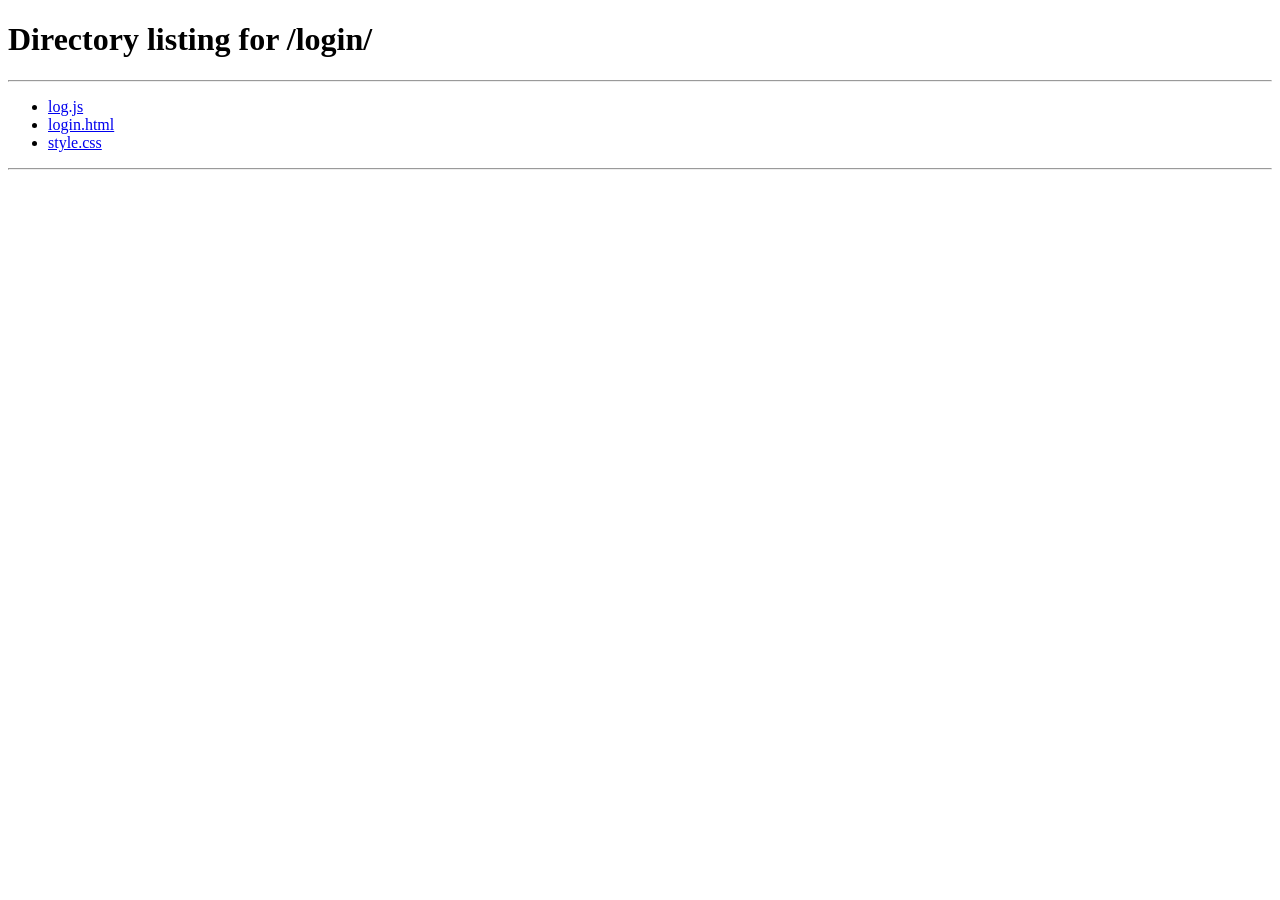
<file: index.html>
<!DOCTYPE html>
<html lang="en">

<head>
    <meta charset="UTF-8">
    <meta name="viewport" content="width=device-width, initial-scale=1.0">
    <title>SMP store</title>
    <link rel="stylesheet" href="./style.css">
    <script type="module" src="./js/mock-data.js"></script>
</head>

<body>
    <div id="global-header"></div>
    <div class="dashboard">
        <div id="global-sidebar"></div>
        <main class="main-content">
            <header class="topbar">
                <div>
                    <h2>Quản lý đơn mua hàng và tồn kho</h2>
                </div>
                <div class="user-menu">
                    <button class="user-avatar" id="userAvatar">
                        👤
                    </button>
                    <div class="dropdown-menu" id="dropdownMenu">
                        <p class="dropdown-item userName"></p>
                        <button class="dropdown-item logout-item">
                            Logout
                        </button>
                    </div>
                </div>
            </header>
            <section class="filter-section">
                <div class="filter-group">
                    <input type="text" id="search-order" placeholder="tìm đơn hàng">
                    <button class="search-btn" id="search-btn">Tìm kiếm</button>
                </div>
                <button class="create-btn">Tạo mới</button>
            </section>
            <h3 class="table-title">Danh sách đơn mua hàng</h3>
            <section class="table-section">
                <table>
                    <thead>
                        <tr>
                            <th>Mã đơn</th>
                            <th>Nhà cung cấp</th>
                            <th>Ngày mua</th>
                            <th>Nhân viên</th>
                            <th>Tổng tiền</th>
                            <th>Trạng thái</th>
                        </tr>
                    </thead>
                    <tbody id="purchase-order-list">
                        <tr>
                            <td></td>
                            <td></td>
                            <td></td>
                            <td></td>
                            <td></td>
                            <td>
                                <span class="status">
                                </span>
                            </td>
                        </tr>
                    </tbody>
                </table>
            </section>
        </main>
    </div>
    <div id="global-footer"></div>
    <script src="./js/main.js"></script>
    <script type="module" src="./index.js"></script>
</body>

</html>
</file>
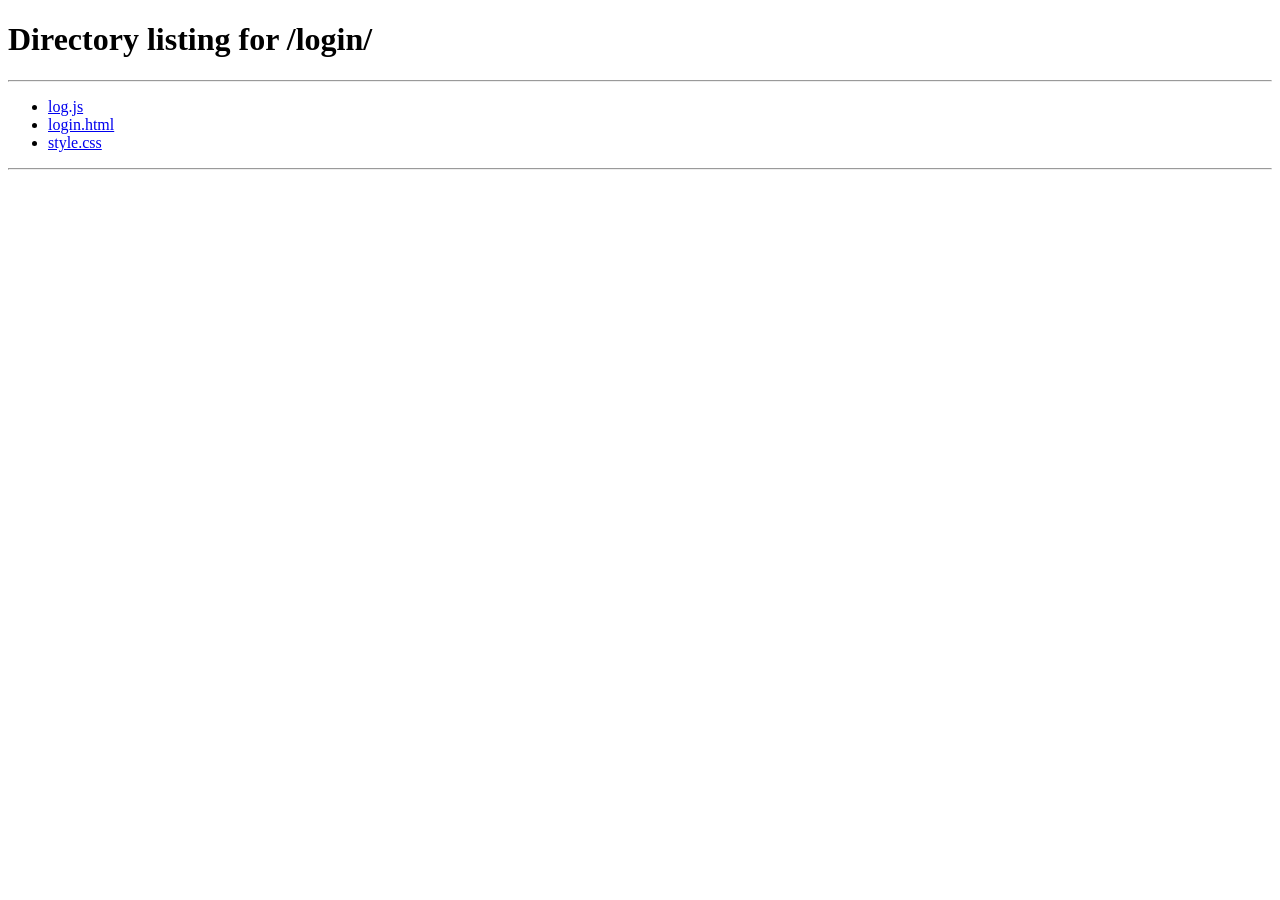
<file: ImportOrders/index.html>
<!DOCTYPE html>
<html lang="en">

<head>
    <meta charset="UTF-8">
    <meta name="viewport" content="width=device-width, initial-scale=1.0">
    <title>Đơn Mua Hàng</title>
    <link rel="stylesheet" href="./style.css">
    <script type="module" src="../js/mock-data.js"></script>
</head>

<body>
    <div id="global-header"></div>
    <div class="dashboard">
        <div id="global-sidebar"></div>
        <main class="main-content">
            <header class="topbar">
                <div>
                    <h1>Đơn Mua Hàng</h1>
                    <p>Quản lý thông tin và sản phẩm của đơn hàng</p>
                </div>
                <div class="user-menu">
                    <button class="user-avatar" id="userAvatar">
                        👤
                    </button>
                    <div class="dropdown-menu" id="dropdownMenu">
                        <p class="dropdown-item userName"></p>
                        <button class="dropdown-item logout-item">
                            Logout
                        </button>
                    </div>
                </div>
            </header>
            <div class="purchase-page">
                <section class="card">
                    <div class="card-header">
                        <h2>Thông tin chung</h2>
                    </div>
                    <div class="form-grid">
                        <div class="form-group">
                            <label>Nhà cung cấp</label required>
                            <select id="Supplier-options">
                                <option value="">
                                    Chọn nhà cung cấp
                                </option>
                                <option>
                                </option>
                            </select>
                        </div>

                        <div class="form-group">
                            <label>Nhân viên phụ trách</label>
                            <input class="employee" type="text" placeholder="Nhập tên nhân viên" required>
                        </div>

                        <div class="form-group">
                            <label>Ngày mua hàng</label>
                            <input class="date-input" type="date" required>
                        </div>

                        <div class="form-group full-width">
                            <label>Ghi chú</label>
                            <textarea class="note-input" placeholder="Nhập ghi chú..."></textarea>
                        </div>
                    </div>
                </section>

                <div class="product-layout">
                    <section class="card product-card">
                        <div class="card-header product-header">
                            <h2>Danh sách sản phẩm</h2>
                            <button class="add-product-btn">
                                Thêm sản phẩm
                            </button>
                        </div>

                        <div class="table-wrapper">
                            <table class="product-table">
                                <thead>
                                    <tr>
                                        <th>Mã sản phẩm</th>
                                        <th>Tên sản phẩm</th>
                                        <th>Số lượng</th>
                                        <th>Đơn giá</th>
                                        <th>Thành tiền</th>
                                        <th>Hành động</th>
                                    </tr>
                                </thead>
                                <tbody id="product-table-body">
                                    <tr>
                                        
                                    </tr>
                                </tbody>
                            </table>
                        </div>
                    </section>

                    <aside class="checkout-sidebar">
                        <div class="summary-card">
                            <span>Tổng tiền đơn hàng</span>
                            <h2 id="total-price">0đ</h2>
                        </div>
                        <div class="action-card">
                            <button class="draft-btn">
                                Lưu lại
                            </button>
                            <button class="confirm-btn">
                                Xác nhận đơn hàng
                            </button>
                            <button class="import-btn">
                                Xác nhận nhập kho
                            </button>
                            <button class="secondary-btn">
                                Quay lại danh sách
                            </button>
                        </div>
                    </aside>
                </div>
            </div>
        </main>
    </div>
    <div id="global-footer"></div>
    <script type="module" src="./index.js"></script>
    <script src="../js/main.js"></script>
</body>

</html>
</file>
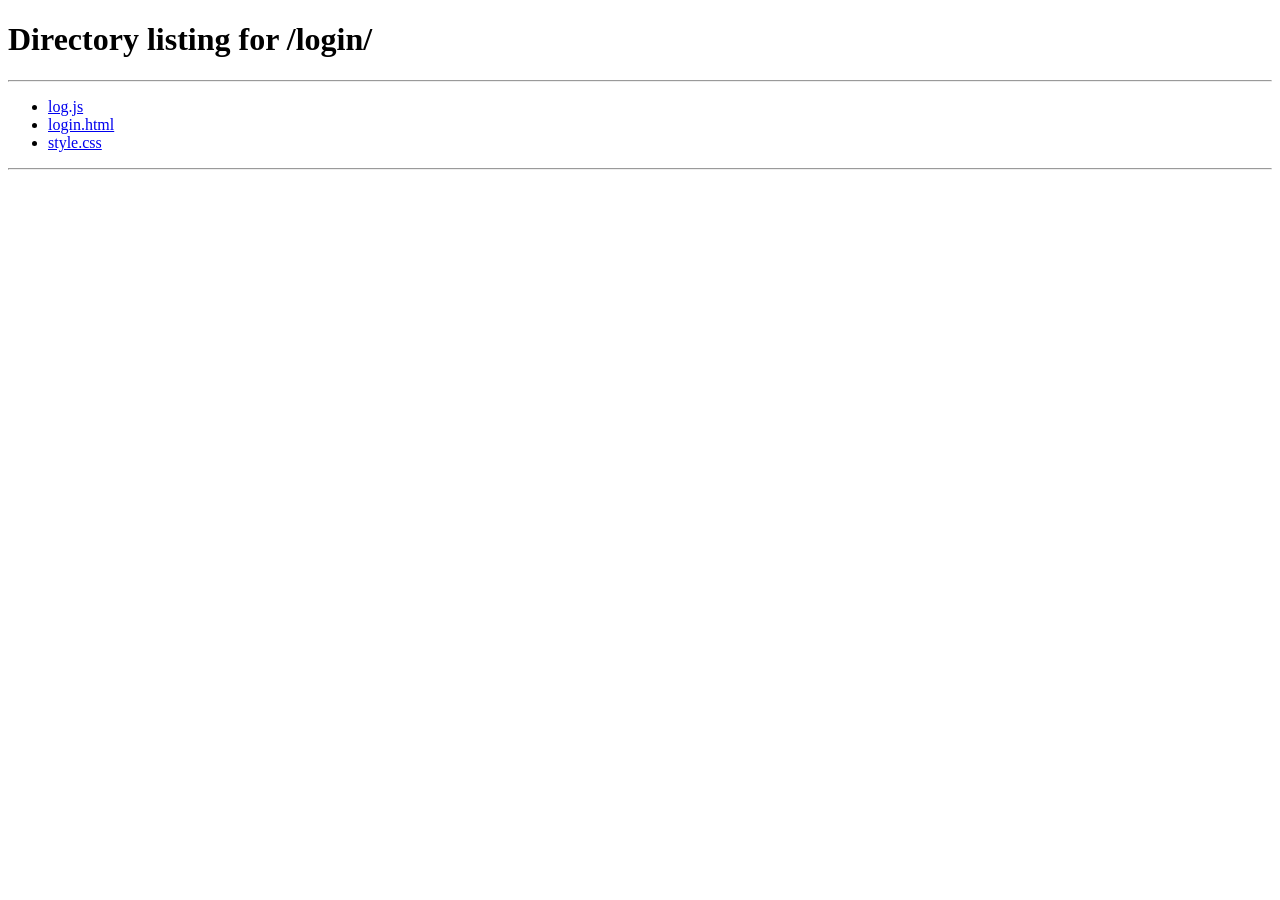
<file: inventory/index.html>
<!DOCTYPE html>
<html lang="en">

<head>
    <meta charset="UTF-8">
    <meta name="viewport" content="width=device-width, initial-scale=1.0">
    <title>Tra cứu tồn kho</title>
    <link rel="stylesheet" href="./style.css">
    <script type="module" src="../js/mock-data.js"></script>
</head>

<body>
    <div id="global-header"></div>
    <div class="dashboard">
        <div id="global-sidebar"></div>
        <main class="main-content">
            <header class="page-header">
                <h1>Tra cứu tồn kho</h1>
                <p>Kiểm tra số lượng tồn kho sản phẩm</p>
            </header>
            <section class="search-card">
                <div class="search-group">
                    <input type="text" id="keyword" placeholder="Nhập mã hoặc tên sản phẩm">
                    <button id="search-btn">
                        Tìm kiếm
                    </button>
                </div>
            </section>

            <section class="table-card">
                <table>
                    <thead>
                        <tr>
                            <th>Mã sản phẩm</th>
                            <th>Tên sản phẩm</th>
                            <th>Tồn kho</th>
                        </tr>
                    </thead>
                    <tbody id="inventory-list">
                        <td></td>
                        <td></td>
                        <td></td>
                    </tbody>
                </table>
            </section>
        </main>
    </div>
    <div id="global-footer"></div>
    <script src="../js/main.js"></script>
    <script type="module" src="./stock.js"></script>
</body>
</html>
</file>
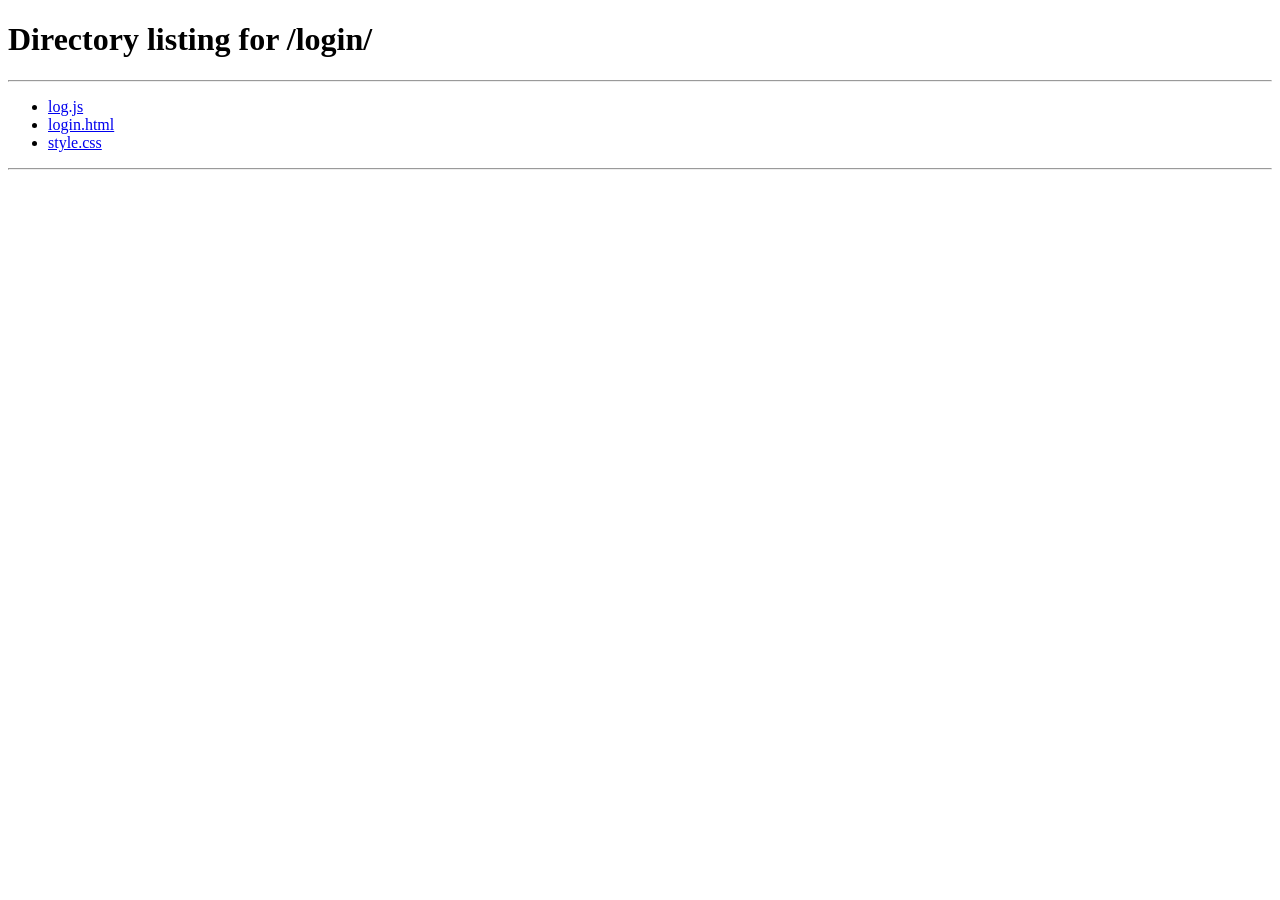
<file: ProductDetail/index.html>
<!DOCTYPE html>
<html lang="en">

<head>
    <meta charset="UTF-8">
    <meta name="viewport" content="width=device-width, initial-scale=1.0">
    <title>Chi tiết sản phẩm</title>
    <link rel="stylesheet" href="./style.css">
</head>

<body>
    <div id="global-header"></div>
    <div class="dashboard">
        <div id="global-sidebar"></div>
        <main class="main-content">
            <header class="page-header">
                <h1>Thông tin sản phẩm</h1>
                <p>Tạo mới hoặc chỉnh sửa sản phẩm</p>
            </header>
            <section class="form-card">
                <div class="form-grid">
                    
                    <div class="form-group">
                        <label>
                            Tên sản phẩm
                            <span class="required">*</span>
                        </label>
                        <input type="text" id="product-name" required>
                    </div>

                    <div class="form-group">
                        <label>
                            Nhà cung cấp
                            <span class="required">*</span>
                        </label>
                        <select id="product-supplier" >
                            <option value="" required>-- Chọn nhà cung cấp --</option>
                        </select>
                    </div>
                    <div class="form-group">
                        <label>
                            Đơn vị tính
                            <span class="required">*</span>
                        </label>
                        <input type="text" id="product-unit" required>
                    </div>
                    <div class="form-group">
                        <label>Đơn giá</label>
                        <input type="number" id="product-price">
                    </div>
                </div>
                <div class="form-actions">
                    <button class="save-btn" id="save-btn">
                        Lưu
                    </button>
                    <button class="cancel-btn" id="cancel-btn">
                        Hủy
                    </button>
                </div>
            </section>
        </main>
    </div>

    <div id="global-footer"></div>
    <script src="../js/main.js"></script>
    <script type="module" src="./pdetail.js"></script>
</body>

</html>
</file>
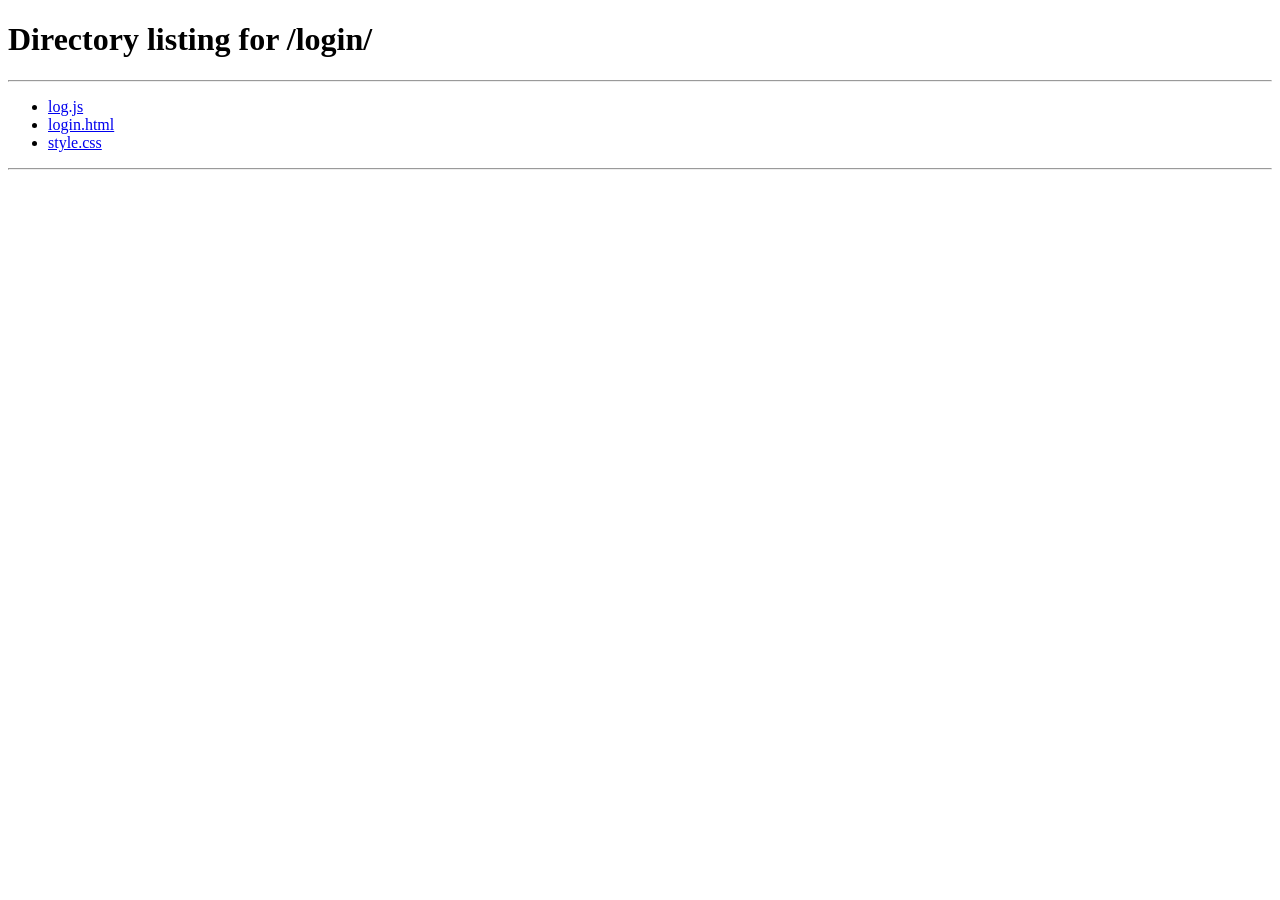
<file: ProductPage/index.html>
<!DOCTYPE html>
<html lang="en">

<head>
    <meta charset="UTF-8">
    <meta name="viewport" content="width=device-width, initial-scale=1.0">
    <title>Danh sách sản phẩm</title>
    <link rel="stylesheet" href="./style.css">
    <script type="module" src="../js/mock-data.js"></script>
</head>

<body>
    <div id="global-header"></div>
    <div class="dashboard">
        <div id="global-sidebar"></div>
        <main class="main-content">
            <header class="topbar">
                <div>
                    <h1>Danh sách sản phẩm</h1>
                    <p>Quản lý thông tin sản phẩm</p>
                </div>
                <div class="user-menu">
                    <button class="user-avatar" id="userAvatar">
                        👤
                    </button>
                    <div class="dropdown-menu" id="dropdownMenu">
                        <p class="dropdown-item userName"></p>
                        <button class="dropdown-item logout-item">
                            Logout
                        </button>
                    </div>
                </div>
            </header>
            <div class="page-content">
                <section class="action-bar">
                    <div class="search-group">
                        <input type="text" id="search-box" placeholder="Tìm sản phẩm...">
                        <button id="search-btn">
                            Tìm kiếm
                        </button>
                    </div>
                    <button class="create-btn">
                        Tạo mới
                    </button>
                </section>
                <section class="card">
                    <div class="table-wrapper">
                        <table class="data-table">
                            <thead>
                                <tr>
                                    <th>Mã SP</th>
                                    <th>Tên sản phẩm</th>
                                    <th>Đơn giá</th>
                                    <th>Tồn kho</th>
                                </tr>
                            </thead>
                            <tbody id="product-list">
                                <tr>
                                    <td></td>
                                    <td></td>
                                    <td></td>
                                    <td></td>
                                </tr>
                            </tbody>
                        </table>
                    </div>
                </section>
            </div>
        </main>
    </div>
    <div id="global-footer"></div>
    <script src="../js/main.js"></script>
    <script src="./product.js"></script>
</body>

</html>
</file>
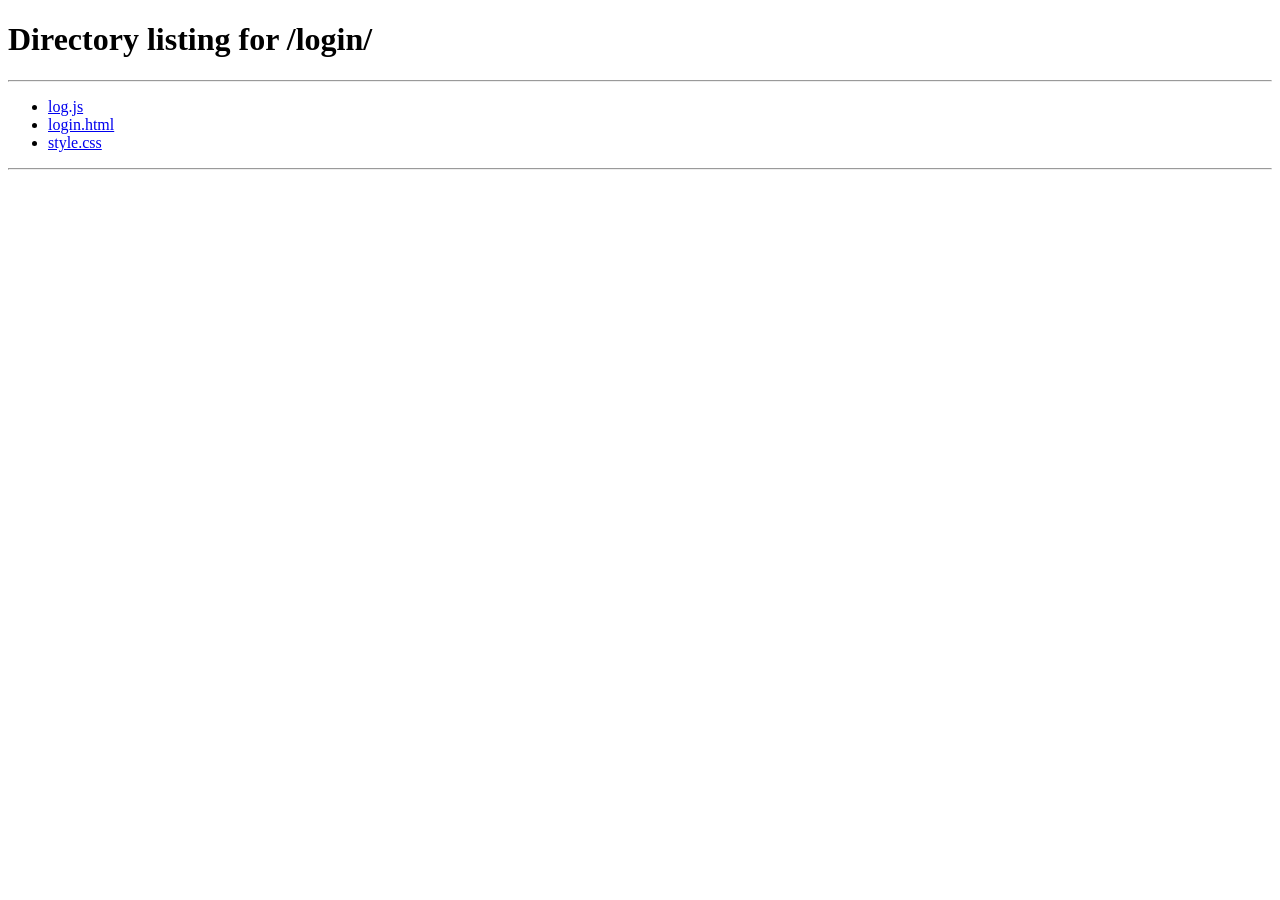
<file: Supplier/index.html>
<!DOCTYPE html>
<html lang="en">

<head>
    <meta charset="UTF-8">
    <meta name="viewport" content="width=device-width, initial-scale=1.0">
    <title>Danh sách sản phẩm</title>
    <link rel="stylesheet" href="./style.css">
    <script type="module" src="../js/mock-data.js"></script>
</head>

<body>
    <div id="global-header"></div>
    <div class="dashboard">
        <div id="global-sidebar"></div>
        <main class="main-content">
            <header class="topbar">
                <div>
                    <h1>Danh sách nhà cung cấp</h1>
                    <p>Quản lý thông tin nhà cung cấp</p>
                </div>
                <div class="user-menu">
                    <button class="user-avatar" id="userAvatar">
                        👤
                    </button>
                    <div class="dropdown-menu" id="dropdownMenu">
                        <p class="dropdown-item userName"></p>
                        <button class="dropdown-item logout-item">
                            Logout
                        </button>
                    </div>
                </div>
            </header>
            <div class="page-content">
                <section class="action-bar">
                    <div class="search-group">
                        <input type="text" id="search" placeholder="Tìm nhà cung cấp...">
                        <button id="search-btn">
                            Tìm kiếm
                        </button>
                    </div>
                    <button class="create-btn">
                        Tạo mới
                    </button>
                </section>
                <section class="card">
                    <div class="table-wrapper">
                        <table class="data-table">
                            <thead>
                                <tr>
                                    <th>Mã</th>
                                    <th>Tên nhà cung cấp</th>
                                    <th>Số điện thoại</th>
                                    <th>Địa chỉ</th>
                                </tr>
                            </thead>
                            <tbody id="supplier-list">
                                <tr>

                                </tr>
                            </tbody>
                        </table>
                    </div>
                </section>
            </div>
        </main>
    </div>
    <div id="global-footer"></div>
    <script src="../js/main.js"></script>
    <script src="./supplier.js"></script>
</body>

</html>
</file>
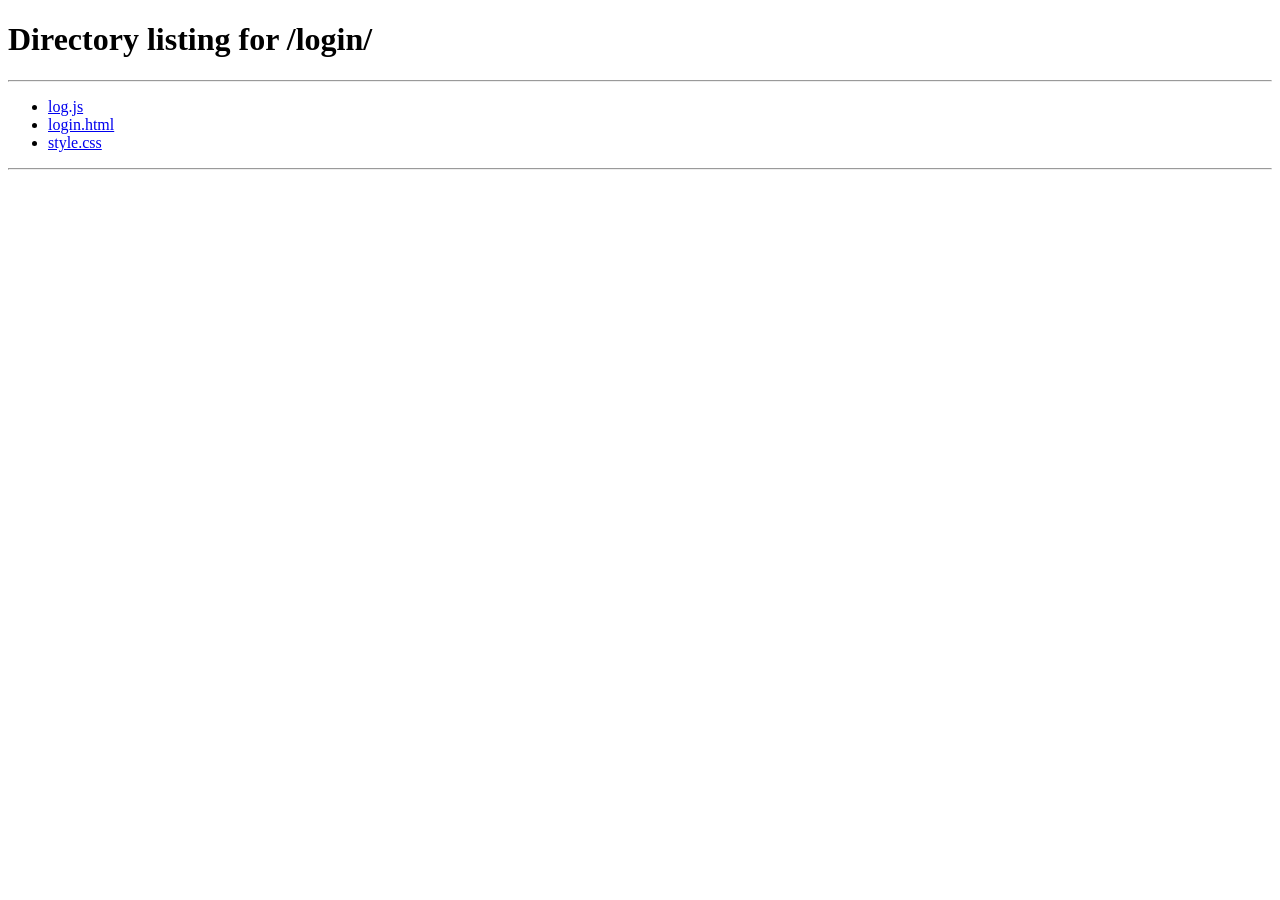
<file: SupplierDetail/index.html>
<!DOCTYPE html>
<html lang="en">

<head>
    <meta charset="UTF-8">
    <meta name="viewport" content="width=device-width, initial-scale=1.0">
    <title>Chi tiết nhà cung cấp</title>
    <link rel="stylesheet" href="./style.css">
</head>

<body>

    <div id="global-header"></div>
    <div class="dashboard">

        <div id="global-sidebar"></div>
        <main class="main-content">

            <header class="page-header">
                <h1>Thông tin nhà cung cấp</h1>
                <p>Tạo mới hoặc chỉnh sửa nhà cung cấp</p>
            </header>

            <section class="form-card">
                <div class="form-grid">
                    <div class="form-group">
                        <label>
                            Tên nhà cung cấp
                            <span class="required">*</span>
                        </label>
                        <input type="text" id="supplier-name" required>
                    </div>

                    <div class="form-group">
                        <label>
                            Số điện thoại
                            <span class="required">*</span>
                        </label>
                        <input type="text" id="supplier-phone" required>
                    </div>

                    <div class="form-group">
                        <label>Địa chỉ</label>
                        <textarea rows="4" id="supplier-address"></textarea>
                    </div>
                </div>

                <div class="form-actions">
                    <button class="save-btn" id="save-btn"> Lưu</button>
                    <button class="cancel-btn" id="cancel-btn">Hủy</button>
                </div>
            </section>
        </main>

    </div>
    <div id="global-footer"></div>

    <script src="../js/main.js"></script>
    <script type="module" src="./sdetal.js"></script>

</body>

</html>
</file>
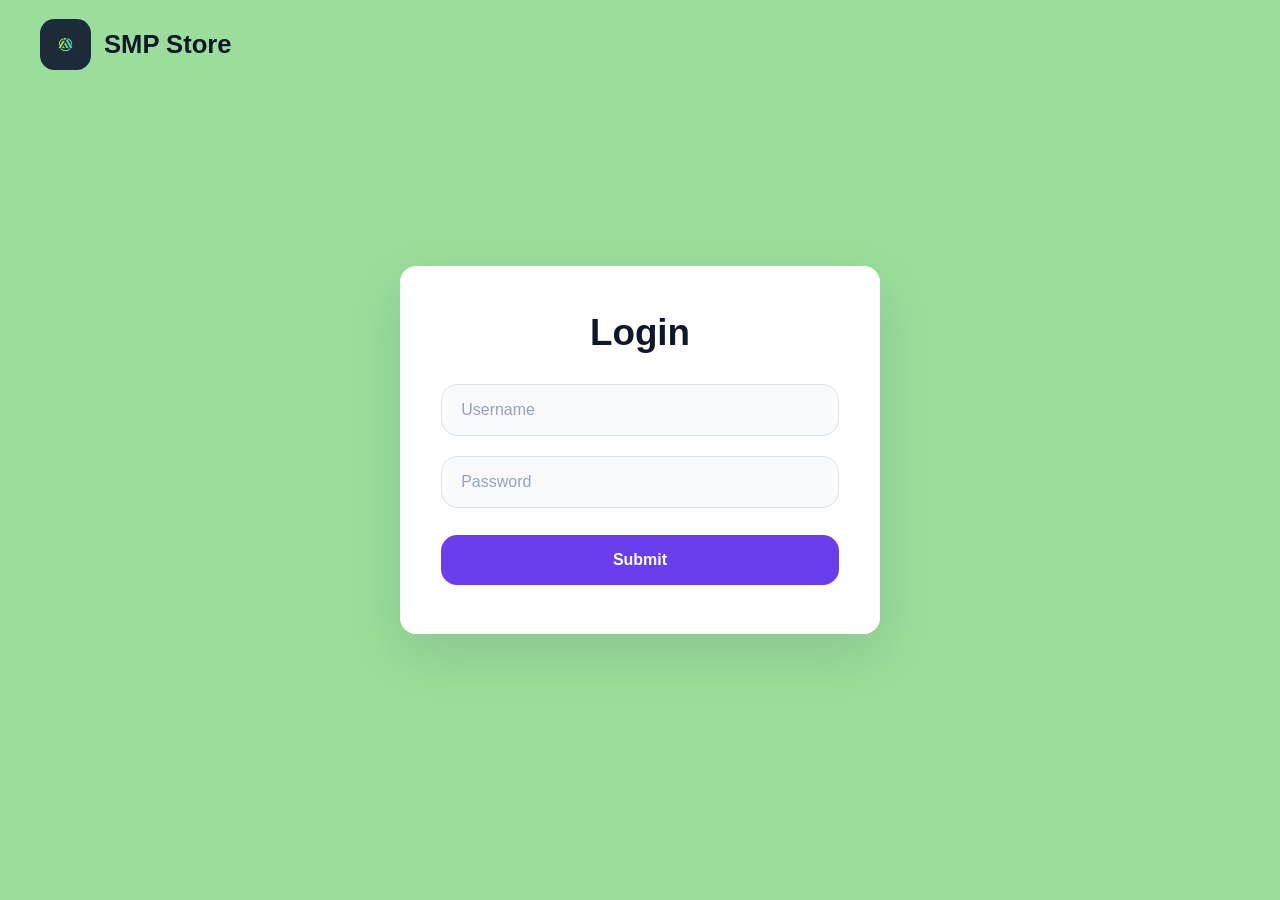
<file: login/login.html>
<!DOCTYPE html>
<html lang="en">

<head>
    <meta charset="UTF-8">
    <meta name="viewport" content="width=device-width, initial-scale=1.0">
    <title>Login page</title>
    <link rel="stylesheet" href="style.css">
</head>

<body>
    <header>
        <img src="../assets/images/logo.png" alt="logo" class="logo">
        <h2>SMP Store</h2>
    </header>
    <div class="login_container">
        <div class="input_panel">
            <div class="form-container">
                <div class="login-form" id="login-form">
                    <div class="header-text">
                        <h2>Login</h2>
                    </div>
                    <form id="input-form">
                        <div class="input">
                            <input type="text" id="Username" placeholder="Username" required>
                        </div>
                        <div class="input">
                            <input type="password" id="Password" placeholder="Password" required>
                        </div>
                        <div class="submitbtn">
                            <button type="submit" class="btn btn-login">Submit</button>
                        </div>
                    </form>
                </div>
            </div>
        </div>
    </div>
    <script type="module" src="./log.js"></script>
</body>
</html>
</file>
<file: style.css>
*{
    padding: 0;
    margin: 0;
    box-sizing: border-box;
}

html{
    font-size: 100%;
}

body{
    font-family: Arial, Helvetica, sans-serif;
    background: #f5f7fb;
    color: #1e293b;
}

.global-header{
    position: relative;
    height: 4rem;
    background: #ffffff;
    border-bottom: 1px solid #e2e8f0;
    display: flex;
    align-items: center;
    padding: 0 2rem;
}

.header-left{
    z-index: 2;
}

.header-mid{
    position: absolute;
    left: 50%;
    transform: translateX(-50%);
    color: #000;
    text-align: center;
}

.header-mid h2{
    font-size: 1.7rem;
    font-weight: 700;
}

.dashboard{
    display: flex;
    min-height: calc(100vh - 70px);
}

.sidebar{
    width: 18rem;
    min-height: 100%;
    background: #fff;
    border-right: 1px solid #e2e8f0;
}

.sidebar-top{
    display: flex;
    flex-direction: column;
    gap: 2rem;
}

.logohrf {
    text-decoration: none;
}

.brand{
    display: flex;
    align-items: center;
    gap: 0.8rem;
}
.logo{
    width: 3rem;
    height: 3rem;
    border-radius: 0.8rem;
}

.brand h2{
    font-size: 1.4rem;
}

.nav-links{
    display: flex;
    flex-direction: column;
    gap: 0.8rem;
}

.nav-item{
    text-decoration: none;
    color: #475569;
    padding: 1rem 1.2rem;
    border-radius: 1rem;
    transition: 0.2s ease;
}

.nav-item:hover{
    background: #eef2ff;
    color: #4f46e5;
}

.nav-item.active{
    background: rgb(98, 22, 211);
    color: white;
    font-weight: 600;
}

.main-content{
    flex: 1;
    padding: 2rem;
}

.topbar{
    display: flex;
    justify-content: space-between;
    align-items: center;
    margin-bottom: 2rem;
}

.topbar h1{
    font-size: 2rem;
    margin-bottom: 0.5rem;
}

.topbar p{
    color: #64748b;
}

.table-title{
    margin-bottom: 0.6rem;
    margin-left: 0.125rem;
    padding: 0.25rem;
    
}

.user-menu{
    position:relative;
}

.user-avatar{
    width:3rem;
    height:3rem;
    border:none;
    border-radius:50%;
    cursor:pointer;

    color:white;
    font-size:1.2rem;

    display:flex;
    align-items:center;
    justify-content:center;
}


.dropdown-menu{
    position:absolute;
    top:3.5rem;
    right:0;
    width:12rem;
    background:white;
    border-radius:12px;
    box-shadow:0 10px 25px rgba(0,0,0,.12);
    overflow:hidden;
    display:none;
    z-index:1000;
}

.dropdown-menu.show{
    display:block;
}

.dropdown-item{
    display:block;
    width:100%;
    padding:0.9rem 1rem;
    text-align:left;
    background:none;
    border:none;
    text-decoration:none;
    color:#1e293b;
    cursor:pointer;
    font-size:0.95rem;
}

.dropdown-item:hover{
    background:#f8fafc;
}

.logout-item{
    color:#ef4444;
    font-weight:600;
}


.filter-section{
    padding: 1.5rem;
    border-radius: 1.5rem;
    margin-bottom: 2rem;
    display: flex;
    justify-content: space-between;
    align-items: center;
    gap: 1rem;
}

.filter-group{
    display: flex;
    gap: 1rem;
    flex-wrap: wrap;
}

.filter-group input{
    padding: 0.9rem 1rem;
    border: 0.0625rem solid #dbe2ea;
    border-radius: 0.8rem;
    min-width: 15rem;
}

.search-btn, .create-btn{
    border: none;
    padding: 0.9rem 1.4rem;
    border-radius: 0.8rem;
    cursor: pointer;
    font-weight: 600;
}

.search-btn{
    background: #4f46e5;
    color: white;
}

.create-btn{
    background: rgb(109, 50, 227);
    color: white;
}


.table-section{
    background: white;
    border-radius: 1.5rem;
    overflow: hidden;
    box-shadow:  0 0.5rem 2rem rgba(15,23,42,0.04);
}

table{
    width: 100%;
    border-collapse: collapse;
}

thead{
    background: #f8fafc;
}

th,td{
    padding: 1.2rem;
    text-align: left;
}

th{
    font-size: 0.95rem;
    color: #64748b;
}

tbody tr{
    border-top: 0.0625rem solid #f1f5f9;
}

tbody tr:hover{
    background: #f8fafc;
}


.status{
    padding: 0.5rem 0.8rem;
    border-radius: 999px;
    font-size: 0.85rem;
    font-weight: 600;
}

.draft{
    background: #fef3c7;
    color: #92400e;
}

.confirmed{
    background: #dbeafe;
    color: #1d4ed8;
}

.imported{
    background: #dcfce7;
    color: #166534;
}


.footer{
    background: #ffffff;
    border-top: 1px solid #e2e8f0;
    padding: 1rem;
    text-align: center;
    color: #64748b;
    font-size: 0.95rem;
}

@media screen and (max-width: 900px){
    .dashboard{
        flex-direction: column;
    }

    .sidebar{
        width: 100%;
    }

    .filter-section{
        flex-direction: column;
        align-items: stretch;
    }

    .filter-group{
        width: 100%;
    }

    .filter-group input{
        width: 100%;
    }
}

@media screen and (max-width: 600px){

    html{
        font-size: 14px;
    }

    .topbar{
        flex-direction: column;
        align-items: flex-start;
        gap: 1rem;
    }

    .table-section{
        overflow-x: auto;
    }

    table{
        min-width: 50rem;
    }
}
</file>
<file: ImportOrders/style.css>
* {
    margin: 0;
    padding: 0;
    box-sizing: border-box;
}

html {
    font-size: 100%;
}

body {
    font-family: Arial, Helvetica, sans-serif;
    background: #f3f6fb;
    color: #1e293b;
}


.global-header{
    position: relative;
    height: 4rem;
    background: #ffffff;
    border-bottom: 1px solid #e2e8f0;
    display: flex;
    align-items: center;
    padding: 0 2rem;
}

.header-left{
    z-index: 2;
}

.header-mid{
    position: absolute;
    left: 50%;
    transform: translateX(-50%);
    color: #000;
    text-align: center;
}

.header-mid h2{
    font-size: 1.7rem;
    font-weight: 700;
}
.logohrf {
    text-decoration: none;
}

.purchase-page {
    display: flex;
    flex-direction: column;
    gap: 1.5rem;
}

.dashboard{
    display: flex;
    min-height: calc(100vh - 70px);
}

.logohr {
    text-decoration: none;
}

.sidebar{
    width: 18rem;
    min-height: 100%;
    background: #fff;
    border-right: 1px solid #e2e8f0;
}

.sidebar-top{
    display: flex;
    flex-direction: column;
    gap: 2rem;
}

.brand {
    display: flex;
    align-items: center;
    gap: 0.8rem;
}

.logo {
    width: 3rem;
    height: 3rem;
    border-radius: 0.8rem;
}

.brand h2 {
    font-size: 1.4rem;
}

.nav-links {
    display: flex;
    flex-direction: column;
    gap: 0.8rem;
}

.nav-item {
    text-decoration: none;
    color: #475569;
    padding: 1rem 1.2rem;
    border-radius: 1rem;
    transition: 0.2s ease;
}

.nav-item:hover {
    background: #eef2ff;
    color: #4f46e5;
}

.nav-item .active {
    background: #4f46e5;
    color: white;
    font-weight: 600;
}


.main-content {
    flex: 1;
    padding: 1.5rem;
}

.topbar {
    display: flex;
    justify-content: space-between;
    align-items: center;
    margin-bottom: 2rem;
    gap: 1rem;
    flex-wrap: wrap;
}

.topbar h1 {
    font-size: 2.2rem;
    color: #0f172a;
}

.topbar p {
    margin-top: 0.5rem;
    color: #64748b;
}

.user-menu{
    position:relative;
}

.user-avatar{
    width:3rem;
    height:3rem;
    border:none;
    border-radius:50%;
    cursor:pointer;
    color:white;
    font-size:1.2rem;
    display:flex;
    align-items:center;
    justify-content:center;
}


.dropdown-menu{
    position:absolute;
    top:3.5rem;
    right:0;
    width:12rem;
    background:white;
    border-radius:12px;
    box-shadow:0 10px 25px rgba(0,0,0,.12);
    overflow:hidden;
    display:none;
    z-index:1000;
}

.dropdown-menu.show{
    display:block;
}

.dropdown-item{
    display:block;
    width:100%;
    padding:0.9rem 1rem;
    text-align:left;
    background:none;
    border:none;
    text-decoration:none;
    color:#1e293b;
    cursor:pointer;
    font-size:0.95rem;
}

.dropdown-item:hover{
    background:#f8fafc;
}

.logout-item{
    color:#ef4444;
    font-weight:600;
}

.card {
    background: #ffffff;
    border-radius: 1rem;
    padding: 1.25rem;
}

.card-header {
    margin-bottom: 1.5rem;
}

.card-header h2 {
    font-size: 1.3rem;
    color: #0f172a;
}


.form-grid {
    display: grid;
    grid-template-columns: repeat(2, 1fr);
    gap: 1rem;
}

.form-group {
    display: flex;
    flex-direction: column;
    gap: 0.6rem;
}

.full-width {
    grid-column: span 2;
}

.form-group label {
    font-size: 0.95rem;
    font-weight: 600;
    color: #334155;
}

.form-group input,
.form-group select,
.form-group textarea {
    width: 100%;
    padding: 0.8rem 0.9rem;
    border: 0.0625rem solid #dbe2ea;
    border-radius: 0.8rem;
    background: #f8fafc;
    font-size: 1rem;
    transition: 0.2s ease;
}

.form-group textarea {
    resize: vertical;
    min-height: 5.5rem;
}

.form-group input:focus,
.form-group select:focus,
.form-group textarea:focus {
    outline: none;
    border-color: #4f46e5;
    background: #ffffff;
    box-shadow: 0 0 0 0.2rem rgba(79, 70, 229, 0.15);
}


.product-header {
    display: flex;
    justify-content: space-between;
    align-items: center;
}

.add-product-btn {
    border: none;
    background: linear-gradient(135deg, #4f46e5, #7c3aed);
    color: white;
    border-radius: 0.8rem;
    cursor: pointer;
    padding: 0.75rem 1rem;
    font-size: 0.9rem;
    font-weight: 600;
}

.table-wrapper {
    overflow-x: auto;
}

.product-table {
    width: 100%;
    border-collapse: collapse;
}

.product-table th {
    background: #f8fafc;
    padding: 0.9rem;
    text-align: left;
    color: #475569;
    font-size: 0.8rem;
}

.product-table td {
    padding: 0.9rem;
    border-top: 0.0625rem solid #e2e8f0;
    vertical-align: middle;
}

.product-layout {
    display: grid;
    grid-template-columns: 1fr 18rem;
    gap: 1rem;
    align-items: start;
}

.product-card {
    width: 100%;
}

.checkout-sidebar {
    display: flex;
    flex-direction: column;
    gap: 1.5rem;
    
    position: sticky;
    top: 2rem;
}

.product-table td input,
.product-table td select {
    width: 100%;
    padding: 0.60rem;
    border: 0.0625rem solid #dbe2ea;
    border-radius: 0.6rem;
}

.total-price {
    font-size: 1rem;
    font-weight: 700;
    color: #4f46e5;
}

.delete-btn {
    border: none;
    background: #ef4444;
    color: white;
    padding: 0.5rem 1rem;
    border-radius: 0.6rem;
    cursor: pointer;
}


.summary-card {
    background: #ffffff;
    border-radius: 1.2rem;
    padding: 1.25rem;
    box-shadow: 0 0.25rem 1rem rgba(15, 23, 42, 0.06);
}

.summary-card span {
    font-size: 1rem;
    color: #64748b;
}

.summary-card h2 {
    margin-top: 1rem;
    font-size: 1.8rem;
    color: #4f46e5;
    font-weight: 700;
}


.action-card {
    background: #ffffff;
    border-radius: 1.2rem;
    padding: 1rem;
    gap: 0.8rem;
    box-shadow: 0 0.25rem 1rem rgba(15, 23, 42, 0.06);
    display: flex;
    flex-direction: column;

}

.action-card button {
    border: none;
    border-radius: 0.9rem;
    padding: 0.9rem;
    font-size: 0.95rem;
    font-weight: 600;
    transition: 0.2s ease;
    width: 100%;
}

.action-card button:hover {
    transform: translateY(-0.1rem);
}

.secondary-btn {
    background: #e2e8f0;
    color: #1e293b;
}

.draft-btn {
    background: #f59e0b;
    color: white;
}

.confirm-btn {
    background: #4f46e5;
    color: white;
}

.import-btn {
    background: #10b981;
    color: white;
}

.footer{
    background: #ffffff;
    border-top: 1px solid #e2e8f0;
    padding: 1rem;
    text-align: center;
    color: #64748b;
    font-size: 0.95rem;
}

:disabled{
    opacity: 0.6;
    cursor: not-allowed;
}


@media screen and (max-width: 900px) {

    .dashboard {
        flex-direction: column;
    }

    .sidebar {
        width: 100%;
        border-right: none;
        border-bottom: 0.0625rem solid #e2e8f0;
    }

    .nav-links {
        flex-direction: row;
        flex-wrap: wrap;
    }

    .form-grid {
        grid-template-columns: 1fr;
    }

    .full-width {
        grid-column: span 1;
    }

    .bottom-layout {
        flex-direction: column;
    }

    .product-layout {
        grid-template-columns: 1fr;
    }

    .checkout-sidebar {
        position: static;
    }

    .summary-card {
        max-width: 100%;
        position: static;
    }

    .right-actions {
        width: 100%;
    }
}

@media screen and (max-width: 600px) {

    html {
        font-size: 14px;
    }

    .card {
        padding: 1rem;
    }

    .summary-card h2 {
        font-size: 1.5rem;
    }

    .main-content {
        padding: 1rem;
    }
}
</file>
<file: inventory/style.css>
*{
    margin:0;
    padding:0;
    box-sizing:border-box;
    font-family:Arial, Helvetica, sans-serif;
}

html{
    font-size: 100%;
}

body{
    background:#f5f7fb;
    color:#1e293b;
}

.global-header{
    position: relative;
    height: 4rem;
    background: #ffffff;
    border-bottom: 1px solid #e2e8f0;
    display: flex;
    align-items: center;
    padding: 0 2rem;
}

.header-left{
    z-index: 2;
}

.header-mid{
    position: absolute;
    left: 50%;
    transform: translateX(-50%);
    color: #000;
    text-align: center;
}

.header-mid h2{
    font-size: 1.7rem;
    font-weight: 700;
}

.dashboard{
    display: flex;
    min-height: calc(100vh - 70px);
}

.sidebar{
    width: 18rem;
    min-height: 100%;
    background: #fff;
    border-right: 1px solid #e2e8f0;
}

.sidebar-top{
    display: flex;
    flex-direction: column;
    gap: 2rem;
}

.logohrf {
    text-decoration: none;
}

.brand{
    display: flex;
    align-items: center;
    gap: 0.8rem;
}
.logo{
    width: 3rem;
    height: 3rem;
    border-radius: 0.8rem;
}

.brand h2{
    font-size: 1.4rem;
}

.nav-links{
    display: flex;
    flex-direction: column;
    gap: 0.8rem;
}

.nav-item{
    text-decoration: none;
    color: #475569;
    padding: 1rem 1.2rem;
    border-radius: 1rem;
    transition: 0.2s ease;
}

.nav-item:hover{
    background: #eef2ff;
    color: #4f46e5;
}

.nav-item.active{
    background: rgb(98, 22, 211);
    color: white;
    font-weight: 600;
}

.main-content{
    flex:1;
    padding:2rem;
}

.page-header{
    margin-bottom:2rem;
}

.page-header h1{
    font-size:3rem;
    font-weight:700;
    color:#0f172a;
    margin-bottom:0.5rem;
}

.page-header p{
    color:#64748b;
    font-size:1rem;
}


.search-card {
    width: 75%;
    max-width: 25rem;
    min-width: 15rem;
    padding-bottom: 1rem;
    border-radius: 1rem;
}

.search-group{
    display:flex;
    gap:0.5rem;
}

.search-group input{
    flex:1;
    height: 3rem;
    padding:0 1rem;
    border:1px solid #dbe2ea;
    border-radius:0.6em;
    outline:none;
    font-size:1rem;
    transition:0.2s;
}

.search-group input:focus{
    border-color:#4f46e5;
    box-shadow:0 0 0 0.1875rem rgba(79,70,229,0.12);
}

.search-group button{
    border:none;
    padding:0 2rem;
    border-radius:0.8rem;
    background:#4f46e5;
    color:white;
    font-weight:600;
    cursor:pointer;
    transition:0.2s;
}

.search-group button:hover{
    background:#4338ca;
}



.table-card{
    background:#ffffff;
    border-radius:1rem;
    overflow:hidden;
    box-shadow:0 0.5rem 2rem rgba(15,23,42,0.05);
}

table{
    width:100%;
    border-collapse:collapse;
}

thead{
    background:#f8fafc;
}

thead th{
    padding:1rem;
    text-align:left;
    font-size:0.95rem;
    font-weight:700;
    color:#334155;
    border-bottom:1px solid #e2e8f0;
}

tbody td{
    padding:1rem;
    border-bottom:1px solid #e2e8f0;
}

tbody tr{
    transition:0.2s;
}

tbody tr:hover{
    background:#f8fafc;
}

tbody tr:last-child td{
    border-bottom:none;
}



.stock{
    font-weight:700;
    color:#10b981;
}

.footer{
    background: #ffffff;
    border-top: 1px solid #e2e8f0;
    padding: 1rem;
    text-align: center;
    color: #64748b;
    font-size: 0.95rem;
}



@media screen and (max-width:900px){

    .main-content{
        padding:1rem;
    }

    .page-header h1{
        font-size:2rem;
    }

    .search-group{
        flex-direction:column;
    }

    .search-group button{
        height:3rem;
    }

    .table-card{
        overflow-x:auto;
    }

    table{
        min-width:600px;
    }
}
</file>
<file: ProductDetail/style.css>
*{
    margin:0;
    padding:0;
    box-sizing:border-box;
    font-family:Arial, Helvetica, sans-serif;
}

html{
    font-size: 100%;
}

body{
    background:#f5f7fb;
    color:#1e293b;
}

.global-header{
    position: relative;
    height: 4rem;
    background: #ffffff;
    border-bottom: 1px solid #e2e8f0;
    display: flex;
    align-items: center;
    padding: 0 2rem;
}

.header-left{
    z-index: 2;
}

.header-mid{
    position: absolute;
    left: 50%;
    transform: translateX(-50%);
    color: #000;
    text-align: center;
}

.header-mid h2{
    font-size: 1.7rem;
    font-weight: 700;
}

.dashboard{
    display:flex;
    min-height:100vh;
}


.sidebar{
    width: 18rem;
    min-height: 100%;
    background: #fff;
    border-right: 1px solid #e2e8f0;
}

.sidebar-top{
    display: flex;
    flex-direction: column;
    gap: 2rem;
}

.logohrf {
    text-decoration: none;
}

.brand{
    display: flex;
    align-items: center;
    gap: 0.8rem;
}

.logo{
    width: 3rem;
    height: 3rem;
    border-radius: 0.8rem;
}


.nav-links{
    display: flex;
    flex-direction: column;
    gap: 0.8rem;
}

.nav-item{
    text-decoration: none;
    color: #475569;
    padding: 1rem 1.2rem;
    border-radius: 1rem;
    transition: 0.2s ease;
}

.nav-item:hover{
    background: #eef2ff;
    color: #4f46e5;
}

.nav-item.active{
    background: rgb(98, 22, 211);
    color: white;
    font-weight: 600;
}


.main-content{
    flex:1;
    padding:2rem;
}


.page-header{
    margin-bottom:32px;
}

.page-header h1{
    font-size:42px;
    font-weight:700;
    color:#0f172a;
    margin-bottom:8px;
}

.page-header p{
    color:#64748b;
    font-size:17px;
}

.form-card{
    background:#ffffff;
    max-width:1000px;
    border-radius:24px;
    padding:32px;
    box-shadow:0 4px 20px rgba(0,0,0,0.05);
}

.form-grid{
    display:grid;
    grid-template-columns:repeat(2,1fr);
    gap:24px;
}

.form-group{
    display:flex;
    flex-direction:column;
}

.form-group label{
    margin-bottom:8px;
    font-size:15px;
    font-weight:600;
    color:#334155;
}

.required{
    color:#ef4444;
}

.form-group input,
.form-group select{
    width:100%;
    height:50px;
    padding:0 16px;
    border:1px solid #dbe2ea;
    border-radius:12px;
    font-size:15px;
    background:white;
    transition:0.2s;
}

.form-group input:focus,
.form-group select:focus{
    outline:none;
    border-color:#5b3df5;
    box-shadow:0 0 0 3px rgba(91,61,245,0.15);
}

input[type="number"]::-webkit-inner-spin-button,
input[type="number"]::-webkit-outer-spin-button{
    opacity:1;
}

.form-actions{
    display:flex;
    justify-content:flex-end;
    gap:16px;
    margin-top:32px;
    padding-top:24px;
    border-top:1px solid #e2e8f0;
}

.save-btn{
    min-width:120px;
    height:48px;
    border:none;
    border-radius:12px;
    background:#10b981;
    color:white;
    font-weight:600;
    cursor:pointer;
}

.save-btn:hover{
    background:#059669;
}

.cancel-btn{
    min-width:120px;
    height:48px;
    border:none;
    border-radius:12px;
    background:#ef4444;
    color:white;
    font-weight:600;
    cursor:pointer;
}

.cancel-btn:hover{
    background:#dc2626;
}


.footer{
    background: #ffffff;
    border-top: 1px solid #e2e8f0;
    padding: 1rem;
    text-align: center;
    color: #64748b;
    font-size: 0.95rem;
}


@media screen and (max-width:768px){

    .main-content{
        padding:1rem;
    }

    .form-grid{
        grid-template-columns:1fr;
    }

    .form-actions{
        flex-direction:column;
    }

    .save-btn,
    .cancel-btn{
        width:100%;
    }
}
</file>
<file: ProductPage/style.css>
*{
    margin:0;
    padding:0;
    box-sizing:border-box;
    font-family:Arial, Helvetica, sans-serif;
}

body{
    background:#f4f7fb;
    color:#1e293b;
}

.global-header{
    position: relative;
    height: 4rem;
    background: #ffffff;
    border-bottom: 1px solid #e2e8f0;
    display: flex;
    align-items: center;
    padding: 0 2rem;
}

.header-left{
    z-index: 2;
}

.header-mid{
    position: absolute;
    left: 50%;
    transform: translateX(-50%);
    color: #000;
    text-align: center;
}

.header-mid h2{
    font-size: 1.7rem;
    font-weight: 700;
}

.dashboard{
    display: flex;
    min-height: calc(100vh - 70px);
}

.sidebar{
    width: 18rem;
    min-height: 100%;
    background: #fff;
    border-right: 1px solid #e2e8f0;
}

.sidebar-top{
    display: flex;
    flex-direction: column;
    gap: 2rem;
}

.logohrf {
    text-decoration: none;
}

.brand{
    display: flex;
    align-items: center;
    gap: 0.8rem;
}
.logo{
    width: 3rem;
    height: 3rem;
    border-radius: 0.8rem;
}

.brand h2{
    font-size: 1.4rem;
}


.nav-links{
    display:flex;
    flex-direction:column;
    gap:0.8rem;
}
.nav-item{
    text-decoration: none;
    color: #475569;
    padding: 1rem 1.2rem;
    border-radius: 1rem;
    transition: 0.2s ease;
}

.nav-item:hover{
    background:#eef2ff;
    color:#4f46e5;
}
.nav-item.active{
    background: rgb(98, 22, 211);
    color: white;
    font-weight: 600;
}

.main-content{
    flex:1;
    padding: 2rem;
}


.topbar{
    display:flex;
    justify-content:space-between;
    align-items:flex-start;
    margin-bottom:2rem;
}

.topbar h1{
    font-size:2.5rem;
    margin-bottom:0.4rem;
    color:#111827;
}

.topbar p{
    color:#6b7280;
    font-size:1rem;
}


.user-menu{
    position:relative;
}

.user-avatar{
    width:3rem;
    height:3rem;
    border:none;
    border-radius:50%;
    cursor:pointer;
    color:white;
    font-size:1.2rem;

    display:flex;
    align-items:center;
    justify-content:center;
}

.dropdown-menu{
    position:absolute;
    top:3.5rem;
    right:0;
    width:12rem;
    background:white;
    border-radius:12px;
    box-shadow:0 10px 25px rgba(0,0,0,.12);
    overflow:hidden;
    display:none;
    z-index:1000;
}

.dropdown-menu.show{
    display:block;
}

.dropdown-item{
    display:block;
    width:100%;
    padding:0.9rem 1rem;
    text-align:left;
    background:none;
    border:none;
    text-decoration:none;
    color:#1e293b;
    cursor:pointer;
    font-size:0.95rem;
}

.dropdown-item:hover{
    background:#f8fafc;
}

.logout-item{
    color:#ef4444;
    font-weight:600;
}

.action-bar{
    display:flex;
    justify-content:space-between;
    align-items:center;
    margin-bottom:2rem;
    gap:1rem;
}

.search-group{
    display:flex;
    gap:1rem;
    flex-wrap:wrap;
}

.search-group input{
    width:240px;
    padding:0.9rem 1rem;
    border:1px solid #dbe2ea;
    border-radius:12px;
    outline:none;
    background:white;
    font-size:0.95rem;
}

.search-group input:focus{
    border-color:#2563eb;
    box-shadow:0 0 0 3px rgba(37,99,235,0.1);
}

#search-btn{
    padding:0.9rem 1.5rem;
    border:none;
    border-radius:12px;
    background:#2563eb;
    color:white;
    cursor:pointer;
    font-weight:bold;
    transition:0.2s;
}

#search-btn:hover{
    background:#1d4ed8;
}

.create-btn{
    padding:0.95rem 1.5rem;
    border:none;
    border-radius:12px;
    background:#10b981;
    color:white;
    cursor:pointer;
    font-weight:bold;
    transition:0.2s;
}

.create-btn:hover{
    background:#059669;
}


.card{
    background:white;
    border-radius:24px;
    padding:1.8rem;
    box-shadow:0 4px 20px rgba(0,0,0,0.05);
}



.table-wrapper{
    overflow-x:auto;
}

.data-table{
    width:100%;
    border-collapse:collapse;
}

.data-table thead{
    background:#f3f4f6;
}

.data-table th{
    text-align:left;
    padding:1rem;
    color:#374151;
    font-size:0.95rem;
}

.data-table td{
    padding:1rem;
    border-bottom:1px solid #f1f5f9;
    font-size:0.96rem;
}

.data-table tbody tr{
    cursor:pointer;
    transition:0.2s;
}

.data-table tbody tr:hover{
    background:#f8fafc;
}

.footer{
    background: #ffffff;
    border-top: 1px solid #e2e8f0;
    padding: 1rem;
    text-align: center;
    color: #64748b;
    font-size: 0.95rem;
}


@media screen and (max-width:900px){

    .sidebar{
        display:none;
    }

    .main-content{
        margin-left:0;
        padding:1.2rem;
    }

    .topbar{
        flex-direction:column;
        gap:1rem;
    }

    .action-bar{
        flex-direction:column;
        align-items:stretch;
    }

    .search-group{
        flex-direction:column;
    }

    .search-group input{
        width:100%;
    }

    #search-btn,
    .create-btn{
        width:100%;
    }
}
</file>
<file: Supplier/style.css>
*{
    margin:0;
    padding:0;
    box-sizing:border-box;
}

body{
    background:#f4f7fb;
    color:#1e293b;
    font-family:Arial, Helvetica, sans-serif;
}

.global-header{
    position: relative;
    height: 4rem;
    background: #ffffff;
    border-bottom: 1px solid #e2e8f0;
    display: flex;
    align-items: center;
    padding: 0 2rem;
}

.header-left{
    z-index: 2;
}

.header-mid{
    position: absolute;
    left: 50%;
    transform: translateX(-50%);
    color: #000;
    text-align: center;
}

.header-mid h2{
    font-size: 1.7rem;
    font-weight: 700;
}

.dashboard{
    display: flex;
    min-height: calc(100vh - 70px);
}

.sidebar{
    width: 18rem;
    min-height: 100%;
    background: #fff;
    border-right: 1px solid #e2e8f0;
}

.sidebar-top{
    display: flex;
    flex-direction: column;
    gap: 2rem;
}

.logohrf {
    text-decoration: none;
}


.brand{
    display: flex;
    align-items: center;
    gap: 0.8rem;
}

.logo{
    width: 3rem;
    height: 3rem;
    border-radius: 0.8rem;
}

.brand h2{
    font-size: 1.4rem;
}


.nav-links{
    display: flex;
    flex-direction: column;
    gap: 0.8rem;
}
.nav-item{
    text-decoration: none;
    color: #475569;
    padding: 1rem 1.2rem;
    border-radius: 1rem;
    transition: 0.2s ease;
}

.nav-item:hover{
    background:#eef2ff;
    color:#4f46e5;
}

.nav-item .active{
    background: rgb(98, 22, 211);
    color: white;
    font-weight: 600;
}

.main-content{
    flex:1;
    padding:2rem;
}


.topbar{
   display: flex;
    justify-content: space-between;
    align-items: center;
    margin-bottom: 2rem;
}

.topbar h1{
    font-size:2rem;
    margin-bottom:0.5rem;
}

.topbar p{
    color:#6b7280;
    font-size:1rem;
}

.user-menu{
    position:relative;
}

.user-avatar{
    width:3rem;
    height:3rem;
    border:none;
    border-radius:50%;
    cursor:pointer;
    color:white;
    font-size:1.2rem;
    display:flex;
    align-items:center;
    justify-content:center;
}


.dropdown-menu{
    position:absolute;
    top:3.5rem;
    right:0;
    width:12rem;
    background:white;
    border-radius:12px;
    overflow:hidden;
    display:none;
    z-index:1000;
}

.dropdown-menu.show{
    display:block;
}

.dropdown-item{
    display:block;
    width:100%;
    padding:0.9rem 1rem;
    text-align:left;
    background:none;
    border:none;
    text-decoration:none;
    color:#1e293b;
    cursor:pointer;
    font-size:0.95rem;
}

.dropdown-item:hover{
    background:#f8fafc;
}

.logout-item{
    color:#ef4444;
    font-weight:600;
}


.action-bar{
    display:flex;
    justify-content:space-between;
    align-items:center;
    margin-bottom:2rem;
    gap:1rem;
}

.search-group{
    display:flex;
    gap:1rem;
    flex-wrap:wrap;
}

.search-group input{
    width:240px;
    padding:0.9rem 1rem;
    border:1px solid #dbe2ea;
    border-radius:12px;
    outline:none;
    background:white;
    font-size:0.95rem;
}

.search-group input:focus{
    border-color:#2563eb;
    box-shadow:0 0 0 3px rgba(37,99,235,0.1);
}

#search-btn{
    padding:0.9rem 1.5rem;
    border:none;
    border-radius:12px;
    background:#2563eb;
    color:white;
    cursor:pointer;
    font-weight:bold;
    transition:0.2s;
}

#search-btn:hover{
    background:#1d4ed8;
}

.create-btn{
    padding:0.95rem 1.5rem;
    border:none;
    border-radius:12px;
    background:#10b981;
    color:white;
    cursor:pointer;
    font-weight:bold;
    transition:0.2s;
}

.create-btn:hover{
    background:#059669;
}



.card{
    background:white;
    border-radius:24px;
    padding:1.8rem;
    box-shadow:0 4px 20px rgba(0,0,0,0.05);
}



.table-wrapper{
    overflow-x:auto;
}

.data-table{
    width:100%;
    border-collapse:collapse;
}

.data-table thead{
    background:#f3f4f6;
}

.data-table th{
    text-align:left;
    padding:1rem;
    color:#374151;
    font-size:0.95rem;
}

.data-table td{
    padding:1rem;
    border-bottom:1px solid #f1f5f9;
    font-size:0.96rem;
}

.data-table tbody tr{
    cursor:pointer;
    transition:0.2s;
}

.data-table tbody tr:hover{
    background:#f8fafc;
}


.footer{
    background: #ffffff;
    border-top: 1px solid #e2e8f0;
    padding: 1rem;
    text-align: center;
    color: #64748b;
    font-size: 0.95rem;
}


@media screen and (max-width:900px){

    .sidebar{
        display:none;
    }

    .main-content{
        margin-left:0;
        padding:1.2rem;
    }

    .topbar{
        flex-direction:column;
        gap:1rem;
    }

    .action-bar{
        flex-direction:column;
        align-items:stretch;
    }

    .search-group{
        flex-direction:column;
    }

    .search-group input{
        width:100%;
    }

    #search-btn,
    .create-btn{
        width:100%;
    }
}
</file>
<file: SupplierDetail/style.css>
*{
    margin:0;
    padding:0;
    box-sizing:border-box;
    font-family:Arial, Helvetica, sans-serif;
}

body{
    background:#f5f7fb;
    color:#1e293b;
}

html{
    font-size: 100%;
}

.global-header{
    position: relative;
    height: 4rem;
    background: #ffffff;
    border-bottom: 1px solid #e2e8f0;
    display: flex;
    align-items: center;
    padding: 0 2rem;
}

.header-left{
    z-index: 2;
}

.header-mid{
    position: absolute;
    left: 50%;
    transform: translateX(-50%);
    color: #000;
    text-align: center;
}

.header-mid h2{
    font-size: 1.7rem;
    font-weight: 700;
}

.dashboard{
    display:flex;
    min-height:100vh;
}


.sidebar{
    width: 18rem;
    min-height: 100%;
    background: #fff;
    border-right: 1px solid #e2e8f0;
}

.sidebar-top{
    display: flex;
    flex-direction: column;
    gap: 2rem;
}

.logohrf {
    text-decoration: none;
}

.brand{
    display: flex;
    align-items: center;
    gap: 0.8rem;
}

.logo{
    width: 3rem;
    height: 3rem;
    border-radius: 0.8rem;
}

.brand h2{
    font-size: 1.4rem;
}


.nav-links{
    display: flex;
    flex-direction: column;
    gap: 0.8rem;
}

.nav-item{
    text-decoration: none;
    color: #475569;
    padding: 1rem 1.2rem;
    border-radius: 1rem;
    transition: 0.2s ease;
}

.nav-item:hover{
    background: #eef2ff;
    color: #4f46e5;
}

.nav-item.active{
    background: rgb(98, 22, 211);
    color: white;
    font-weight: 600;
}

.main-content{
    flex:1;
    padding:2.5rem;
    display:flex;
    flex-direction:column;
    align-items:center;
}


.page-header{
    width:100%;
    max-width:1000px;
    margin-bottom:2rem;
}

.page-header h1{
    font-size:2.5rem;
    font-weight:700;
    color:#0f172a;
    margin-bottom:0.5rem;
}

.page-header p{
    font-size:1rem;
    color:#64748b;
}



.form-card{
    width:100%;
    max-width:1000px;
    background:#ffffff;
    border-radius:24px;
    padding:2rem;
    box-shadow:0 4px 20px rgba(0,0,0,0.05);
}


.form-grid{
    display:grid;
    grid-template-columns:repeat(2,1fr);
    gap:1.5rem;
}



.form-group{
    display:flex;
    flex-direction:column;
}

.form-group label{
    margin-bottom:0.5rem;
    font-size:0.95rem;
    font-weight:600;
    color:#334155;
}

.required{
    color:#ef4444;
}


.form-group input,
.form-group textarea{
    width:100%;
    border:1px solid #dbe2ea;
    border-radius:12px;
    background:white;
    padding:0.9rem 1rem;
    font-size:0.95rem;
    transition:0.2s;
}

.form-group input{
    height:50px;
}

.form-group textarea{
    resize:vertical;
    min-height:120px;
}

.form-group input:focus,
.form-group textarea:focus{
    outline:none;
    border-color:#5b3df5;
    box-shadow:0 0 0 3px rgba(91,61,245,0.15);
}


.form-group:last-child{
    grid-column:1 / -1;
}


.form-actions{
    display:flex;
    justify-content:flex-end;
    gap:1rem;
    margin-top:2rem;
    padding-top:1.5rem;
    border-top:1px solid #e2e8f0;
}

.save-btn{
    min-width:120px;
    height:48px;
    border:none;
    border-radius:12px;
    background:#10b981;
    color:white;
    font-size:0.95rem;
    font-weight:600;
    cursor:pointer;
    transition:0.2s;
}

.save-btn:hover{
    background:#059669;
}

.cancel-btn{
    min-width:120px;
    height:48px;
    border:none;
    border-radius:12px;
    background:#ef4444;
    color:white;
    font-size:0.95rem;
    font-weight:600;
    cursor:pointer;
    transition:0.2s;
}

.cancel-btn:hover{
    background:#dc2626;
}


.footer{
    background: #ffffff;
    border-top: 1px solid #e2e8f0;
    padding: 1rem;
    text-align: center;
    color: #64748b;
    font-size: 0.95rem;
}

@media screen and (max-width:768px){

    .main-content{
        padding:1rem;
    }

    .page-header h1{
        font-size:2rem;
    }

    .form-grid{
        grid-template-columns:1fr;
    }

    .form-group:last-child{
        grid-column:auto;
    }

    .form-actions{
        flex-direction:column;
    }

    .save-btn,
    .cancel-btn{
        width:100%;
    }
}
</file>
<file: login/style.css>
* {
    padding: 0;
    margin: 0;
    box-sizing: border-box;
}

html {
    font-size: 100%;
}

body {
    font-family: Arial, Helvetica, sans-serif;
    font-size: 1rem;
    line-height: 1;
    min-height: 100vh;
    background:rgb(155, 222, 155);
    color: #1e293b;
    overflow: hidden;
}


header {
    width: 100%;
    display: flex;
    align-items: center;
    gap: 0.8rem;
    padding: 1.2rem 2.5rem;
    position: fixed;
    top: 0;
    left: 0;
    z-index: 100;
}

header h2 {
    font-size: 1.6rem;
    font-weight: 700;
    color: #0f172a;
}

.logo {
    width: 3.2rem;
    height: 3.2rem;
    object-fit: contain;
    border-radius: 0.9rem;
}


.login_container {
    display: flex;
    min-height: 100vh;
    width: 100%;
    justify-content: center;
    align-items: center;
}

.input_panel {
    width: 100%;
    display: flex;
    justify-content: center;
    align-items: center;
}

.form-container {
    width: 100%;
    max-width: 30rem;
}


.login-form {
    background: #ffff;
    padding: 3rem 2.5rem;
    border-radius: 1rem;
    border: 0.0625rem solid rgba(255, 255, 255, 0.6);
    box-shadow: 0 1.25rem 3.5rem rgba(15, 23, 42, 0.12);
}


.header-text {
    margin-bottom: 2rem;
    text-align: center;
}

.header-text h2 {
    font-size: 2.3rem;
    font-weight: 700;
    color: #0f172a;
}


.input {
    margin-bottom: 1.25rem;
}

.input input {
    width: 100%;
    padding:1rem 1.2rem;
    border: 0.08rem solid #dbe2ea;
    border-radius: 1rem;
    background:rgba(248, 250, 252, 0.9);
    font-size: 1rem;
}

.input input::placeholder {
    color: #94a3b8;
}

.input input:focus {
    outline: none;
    border-color: #6366f1;
    background: #ffffff;
}

.submitbtn {
    margin-top: 1.7rem;
}

.btn-login {
    width: 100%;
    padding: 1rem;
    border: none;
    border-radius: 1rem;
    background: rgb(106, 62, 236);
    color: white;
    font-size: 1rem;
    font-weight: 600;
    cursor: pointer;

}

.btn-login:hover {
    opacity: 0.96; /* do mo duc*/
    transform: translateY(-0.12rem);
    box-shadow: 0 1rem 2rem rgba(99, 102, 241, 0.35);
}

.btn-login:active {
    transform: scale(0.98);
}


@media screen and (max-width: 56.25rem) {

    .login_container {
        padding-top: 7rem;
    }

    .input_panel {
        transform: translateY(-1.5rem);
    }

    .login-form {
        padding: 2.5rem 2rem;
    }
}

@media screen and (max-width: 30rem) {

    html {
        font-size: 14px;
    }

    header {
        padding:
            1rem 1.2rem;
    }

    header h2 {
        font-size: 1.3rem;
    }

    .login-form {
        padding: 2rem 1.5rem;

        border-radius: 1.5rem;
    }

    .header-text h2 {
        font-size: 1.9rem;
    }
}
</file>
